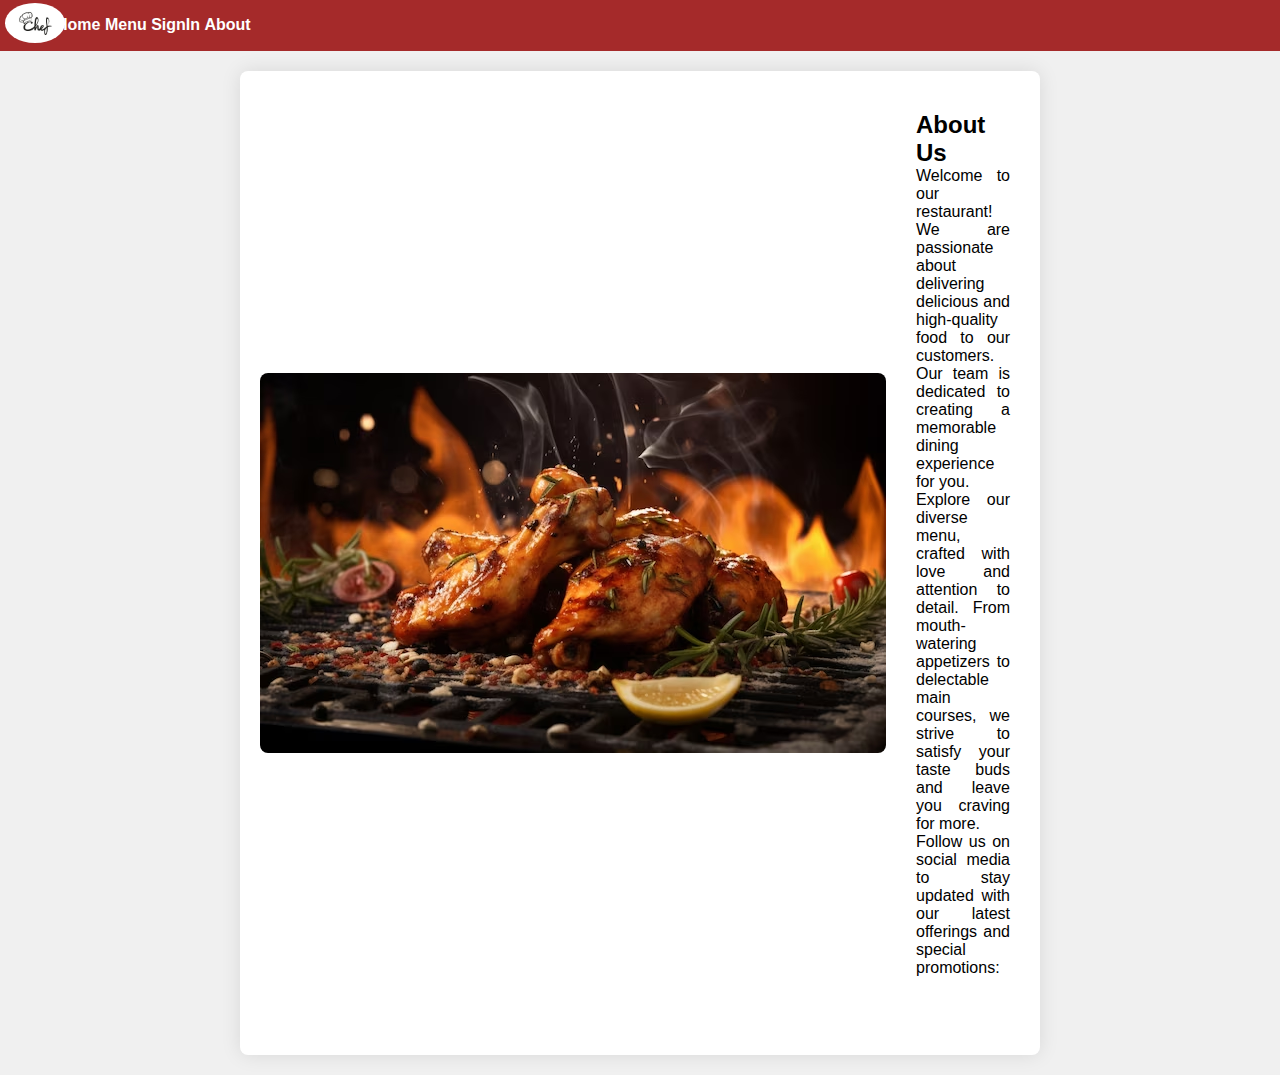
<file: about.html>
<!DOCTYPE html>
<html lang="en">

<head>
    <meta charset="UTF-8">
    <meta name="viewport" content="width=device-width, initial-scale=1.0">
    <title>About Us</title>
    <link rel="stylesheet" href="style.css">

    <!-- Favicon -->
    <link rel="apple-touch-icon" sizes="180x180" href="/apple-touch-icon.png">
    <!-- <link rel="icon" type="image/png" sizes="32x32" href="/favicon-32x32.png">
    <link rel="icon" type="image/png" sizes="16x16" href="/favicon-16x16.png"> -->
    <link rel="manifest" href="/site.webmanifest">
    <meta name="msapplication-TileColor" content="#da532c">
    <meta name="theme-color" content="#ffffff">

    <!-- Font awesome -->
    <link rel="stylesheet" href="https://cdnjs.cloudflare.com/ajax/libs/font-awesome/6.5.1/css/all.min.css"
        integrity="sha512-DTOQO9RWCH3ppGqcWaEA1BIZOC6xxalwEsw9c2QQeAIftl+Vegovlnee1c9QX4TctnWMn13TZye+giMm8e2LwA=="
        crossorigin="anonymous" referrerpolicy="no-referrer" />



    <!-- Bootstrap CDN -->
    <link href="https://cdn.jsdelivr.net/npm/bootstrap@5.3.2/dist/css/bootstrap.min.css" rel="stylesheet"
        integrity="sha384-T3c6CoIi6uLrA9TneNEoa7RxnatzjcDSCmG1MXxSR1GAsXEV/Dwwykc2MPK8M2HN" crossorigin="anonymous">
</head>

<body>
    <nav class="navbar navbar-expand-lg">
        <div class="container-fluid navbar">
            <a class="navbar-brand" href="#">
                <img src="logo2.jpg" alt="logo" class="logo">
            </a>
            <button class="navbar-toggler" type="button" data-bs-toggle="collapse" data-bs-target="#navbarNavAltMarkup"
                aria-controls="navbarNavAltMarkup" aria-expanded="false" aria-label="Toggle navigation">
                <span class="navbar-toggler-icon"></span>
            </button>
            <div class="collapse navbar-collapse" id="navbarNavAltMarkup">
                <div class="navbar-nav">
                    <a class="nav-link" href="index.html">Home</a>
                    <a class="nav-link" href="menu.html">Menu</a>
                    <a class="nav-link" href="signIn.html">SignIn</a>
                    <a class="nav-link active" aria-current="page" href="about.html">About</a>
                </div>
            </div>
        </div>
    </nav>

    <div class="container about-container">
        <img src="about.avif" alt="About Us Image">
        <div class="about-content">
            <h2>About Us</h2>
            <p>Welcome to our restaurant! We are passionate about delivering delicious and high-quality food to our
                customers. Our team is dedicated to creating a memorable dining experience for you.</p>

            <p>Explore our diverse menu, crafted with love and attention to detail. From mouth-watering appetizers to
                delectable main courses, we strive to satisfy your taste buds and leave you craving for more.</p>

            <p>Follow us on social media to stay updated with our latest offerings and special promotions:</p>

            <div class="social-icons">
                <a href="#" target="_blank"><i class="fab fa-facebook"></i></a>
                <a href="#" target="_blank"><i class="fab fa-twitter"></i></a>
                <a href="#" target="_blank"><i class="fab fa-instagram"></i></a>
                <a href="#" target="_blank"><i class="fab fa-at"></i></a>
                <!-- Add more social media icons as needed -->
            </div>
        </div>
    </div>
    <script src="https://cdn.jsdelivr.net/npm/bootstrap@5.3.2/dist/js/bootstrap.bundle.min.js"
        integrity="sha384-C6RzsynM9kWDrMNeT87bh95OGNyZPhcTNXj1NW7RuBCsyN/o0jlpcV8Qyq46cDfL"
        crossorigin="anonymous"></script>
</body>

</html>
</file>
<file: style.css>
@import url('https://fonts.googleapis.com/css2?family=Poppins:wght@100;500;600&family=Roboto:wght@300;400;500;700;900&display=swap');

* {
    padding: 0;
    margin: 0;
    box-sizing: border-box;
}

body {
    font-family: Arial, sans-serif;
    margin: 0;
    background-color: #f0f0f0;
}

/* .main-container {
    max-width: 1200px; 
    margin: 0 auto;
    padding: 20px;

} */


.logo {
    width: 60px;
    border-radius: 50%;
    height: auto;
    position: relative;
    bottom: 4px;
    margin-left: 5px;
    margin-right: -13px;
    margin-top: 7px;
}

.navbar {
    background: brown;
    display: flex;
    align-items: center;
    justify-content: space-between;
    /* margin-bottom: -4px; */
}

.navbar ul {
    list-style: none;
    display: flex;
    margin: 0;
    padding: 0;
}

.navbar li {
    margin: 0 10px;
}

.navbar a {
    text-decoration: none;
    color: #fff;
    font-weight: bold;
}

.navbar a:hover {
    color: orange;
}

.hero {
    position: relative;
    height: 500px;
    overflow: hidden;
}

.hero img {
    width: 100%;
    height: auto;
}

.hero-text {
    position: absolute;
    bottom: 0;
    left: 0;
    right: 0;
    background-color: rgba(0, 0, 0, 0.7);
    color: white;
    padding: 20px;
    text-align: center;
}

.hero-text h1 {
    font-size: 48px;
    margin: 0;
}

.hero-text p {
    font-size: 24px;
    margin: 20px 0;
}

.hero-text a {
    background-color: #f44336;
    border: none;
    padding: 15px 25px;
    color: white;
    font-size: 18px;
    cursor: pointer;
    text-decoration: none;
}

.hero-text button:hover {
    background-color: #d32f2f;
}

.slider-section {
    display: flex;
    flex-direction: column;
    justify-content: center;
    align-items: center;
    padding: 40px 0;
}

.section h2 {
    text-align: center;
    font-size: 36px;
    margin: 10px 0 20px 0;
    text-decoration: underline;
}

.section p {
    text-align: center;
    font-size: 18px;
    margin: 0 0 20px 0;
}

.slider-section h2 {
    text-decoration: underline;
}

.carousel-inner img {
    height: 600px;
}

.cards {
    display: flex;
    flex-wrap: wrap;
    justify-content: center;
}

.card {
    width: 300px;
    margin: 10px;
    box-shadow: 0 4px 8px 0 rgba(0, 0, 0, 0.2);
    transition: 0.3s;
}

.card:hover {
    box-shadow: 0 8px 16px 0 rgba(0, 0, 0, 0.2);
}

.card-image {
    width: 100%;
    height: 200px;
    object-fit: cover;
}

.card-content {
    padding: 20px;
}

.card-content h3 {
    font-size: 24px;
    margin: 0 0 10px 0;
}

.card-content p {
    font-size: 16px;
    margin: 0 0 10px 0;
}

.card-content a {
    display: inline-block;
    background-color: #f44336;
    border: none;
    padding: 10px 15px;
    color: white;
    font-size: 16px;
    text-decoration: none;
    cursor: pointer;
}

.card-content a:hover {
    background-color: #d32f2f;
}

.footer {
    background-color: #333;
    color: white;
    padding: 20px;
    text-align: center;
}

.footer p {
    margin: 0;
}

@media (max-width: 991px) {
    .carousel-inner img {
        height: 300px;
    }

    .navbar-nav a {
        display: flex;
        justify-content: center;
        align-items: center;
    }

    .navbar ul {
        flex-direction: column;
    }

    .navbar li {
        margin: 10px 0;
    }

    .cards {
        flex-direction: column;
    }
}


/* Menus */
.menu {
    font-family: 'Poppins', sans-serif;
    padding: 0 10px 30px 10px;
    display: grid;
    grid-template-columns: repeat(auto-fit, minmax(350px, 1fr));
    gap: 20px 40px;
}

.heading h2 {
    padding: 30px 0;
    text-align: center;
    grid-column: 1/-1;
    font-weight: 600;
    font-size: 30px;
    letter-spacing: 5px;
}

.food-items {
    display: grid;
    position: relative;
    grid-template-rows: auto 1fr;
    border-radius: 15px;
    box-shadow: 0 0 15px rgba(0, 0, 0, 0.1);
}

.food-items img {
    position: relative;
    width: 100%;
    border-radius: 15px 15px 0 0;
    height: 18rem;
}

h1 {
    grid-column: 1/-1;
    text-align: center;
}

.details {
    padding: 20px 10px;
    display: grid;
    grid-template-rows: auto 1fr 50px;
    row-gap: 15px;
}

.details-sub {
    display: grid;
    grid-template-columns: auto auto;
}

.details-sub>h5 {
    font-weight: 600;
    font-size: 18px;
}

.price {
    text-align: right;
}

.details>p {
    color: #6f6f6f;
    font-size: 15px;
    line-height: 28px;
    font-weight: 400;
    align-self: stretch;
}

.details>button {
    background-color: #cb202d;
    border: none;
    color: #fff;
    font-size: 16px;
    font-weight: 600;
    border-radius: 5px;
    width: 180px;
}

.order-now {
    color: red;
}

/* Menu ends */






/* About start */
.about-container {
    max-width: 800px;
    margin: 20px auto;
    padding: 20px;
    background-color: white;
    border-radius: 8px;
    box-shadow: 0 0 20px rgba(0, 0, 0, 0.1);
    overflow: hidden; 
}

.about-container img {
    width: 100%;
    max-width: 100%;
    height: auto;
    border-radius: 8px;
}

.about-content {
    margin-top: 20px; 
    text-align: justify;
    padding: 10px;
    padding-top: 0;
}

/* Responsive Styles */
@media (min-width: 991px) {
    .about-container {
        display: flex;
        align-items: center;
    }

    .about-container img {
        margin-right: 20px;
    }
}

.social-icons {
    font-size: 24px;
    margin-top: 20px;
}

.social-icons a {
    color: #495057;
    margin-right: 15px;
}

.social-icons a:hover {
    color: #007bff;
    transition: all 0.3s ease;
}

/* About Ends */
</file>
